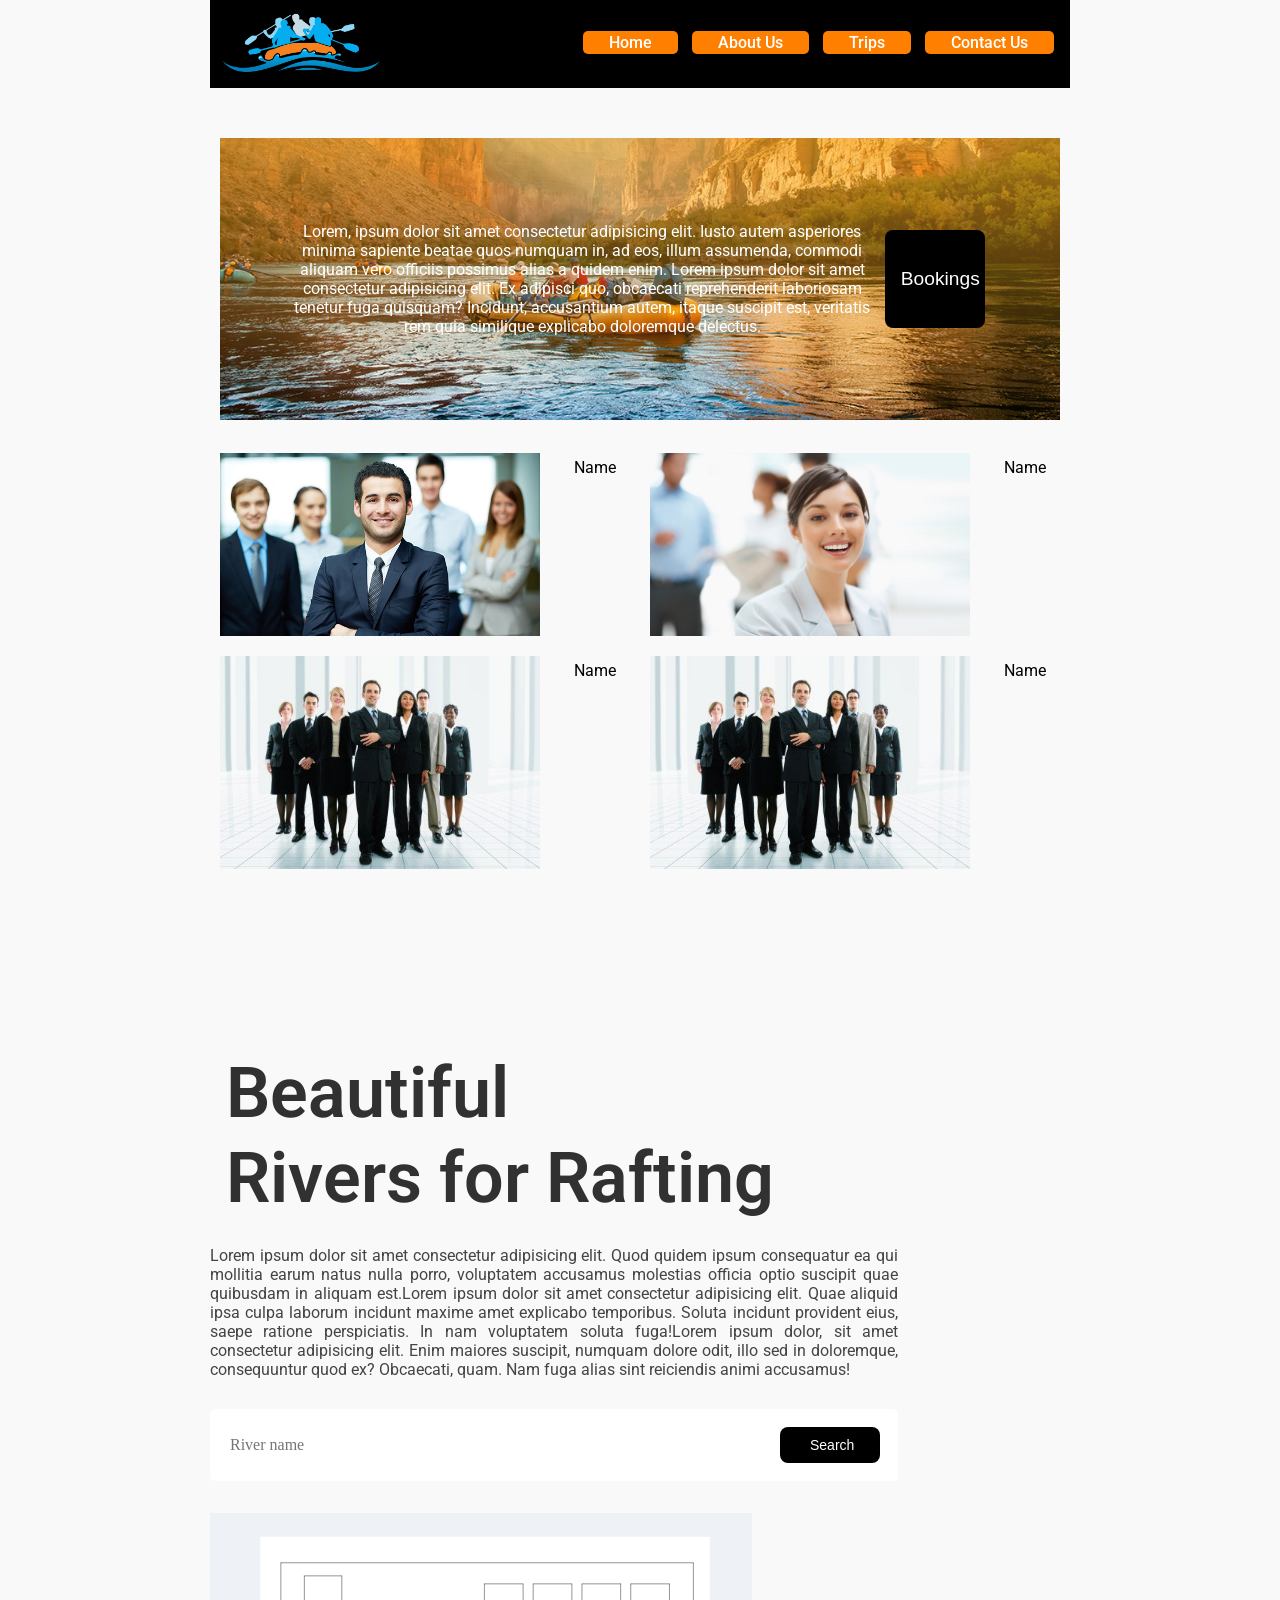
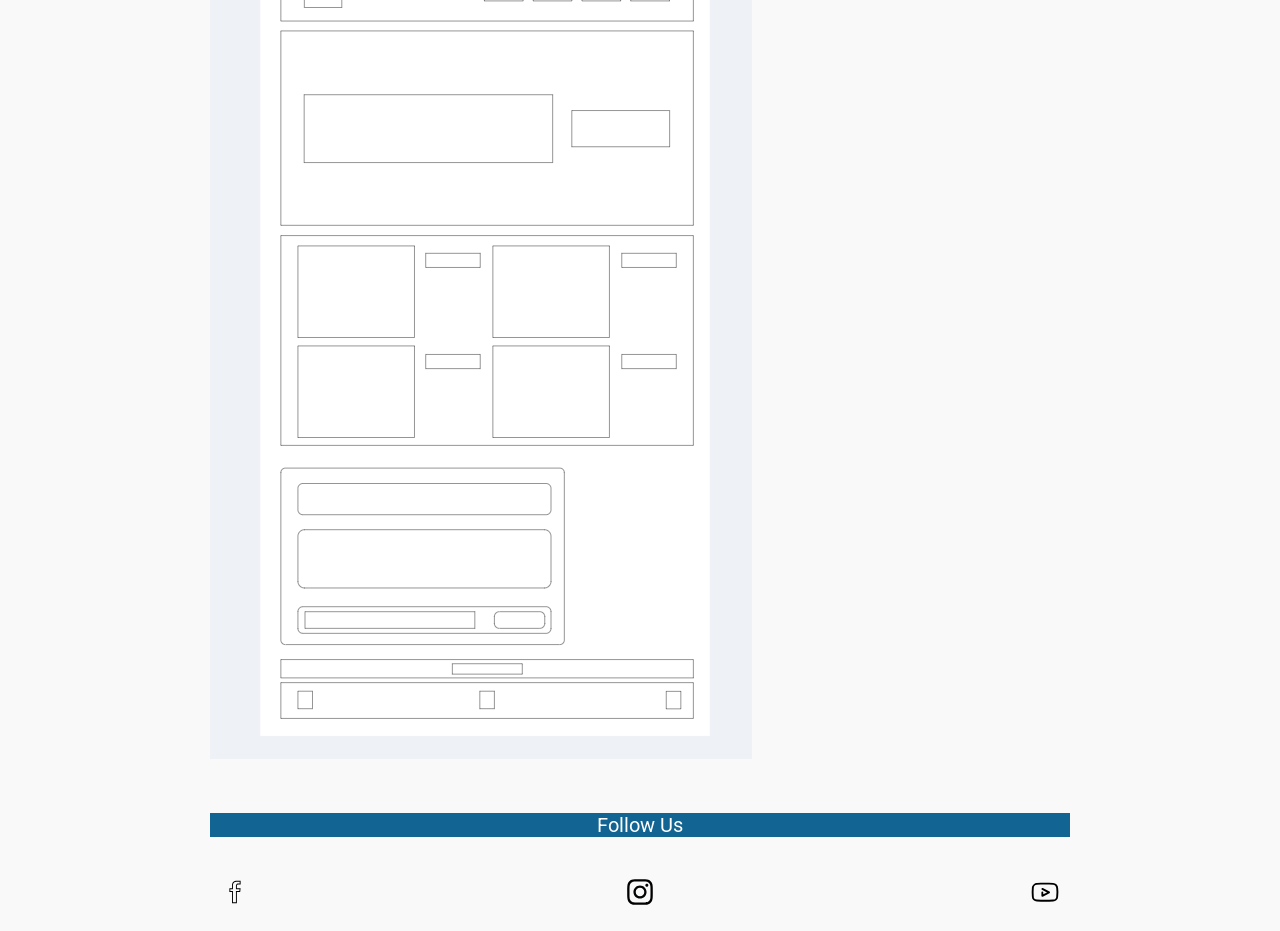
<file: trials/index.html>
<!DOCTYPE html>
<html lang="en">
<head>
    <meta charset="UTF-8">
    <meta name="viewport" content="width=device-width, initial-scale=1.0">
    <meta name="description" content="The adventures of river rafting ">
    <meta name="author" content="Isaac Omano Ninson">
    <title> Oman Rafting Services | Home </title>
    <link rel="stylesheet" href="styles/rafting.css">
</head>
<body>
    <header>
        <a href="contact.html" id="logo_link">
            <img src="images/Adventure-Rafting-Free-PNG-Image.png" alt="logo">  
        </a>
        <nav>
            
            <ul>
                <li><a href="index.html">Home</a></li>
                <li><a href="about.html">About Us</a></li>
                <li><a href="trips.html">Trips</a></li>
                <li><a href="contact.html">Contact Us</a></li>
        </ul>
        </nav>
    </header>

    <nav>
        <div class="container">
            <p>Lorem, ipsum dolor sit amet consectetur adipisicing elit. Iusto autem asperiores minima sapiente beatae quos numquam in, ad eos, illum assumenda, commodi aliquam vero officiis possimus alias a quidem enim. Lorem ipsum dolor sit amet consectetur adipisicing elit. Ex adipisci quo, obcaecati reprehenderit laboriosam tenetur fuga quisquam? Incidunt, accusantium autem, itaque suscipit est, veritatis rem quia similique explicabo doloremque delectus.</p>
            
            <button class="btn">Bookings</button>
        </div>
    </nav>
    <div class="galary">
        <img src="images/office-workers.jpg" alt="Workers">
        <div class="desc">Name</div>
        <img src="images/employee_2.jpg" alt="img2">
        <div class="desc">Name</div>
        <img src="images/professional-employees.jpg" alt="img3">
        <div class="desc">Name</div>
        <img src="images/professional-employees.jpg" alt="img4">
        <div class="desc">Name</div>
           
    </div>
    <div class="content">
        <h1>Beautiful <br> Rivers for Rafting</h1>
        <p>Lorem ipsum dolor sit amet consectetur adipisicing elit. Quod quidem ipsum consequatur ea qui mollitia earum natus nulla porro, voluptatem accusamus molestias officia optio suscipit quae quibusdam in aliquam est.Lorem ipsum dolor sit amet consectetur adipisicing elit. Quae aliquid ipsa culpa laborum incidunt maxime amet explicabo temporibus. Soluta incidunt provident eius, saepe ratione perspiciatis. In nam voluptatem soluta fuga!Lorem ipsum dolor, sit amet consectetur adipisicing elit. Enim maiores suscipit, numquam dolore odit, illo sed in doloremque, consequuntur quod ex? Obcaecati, quam. Nam fuga alias sint reiciendis animi accusamus!</p>
        
        <form>
            <input type="text" placeholder="River name">
            <button type="submit" class="btn">Search</button>
        </form>
    </div>

    <form action=""></form>
    
    <div class="wireframe">
        <img src="images/home_page.png" alt="home">
    </div>
    
    <footer>
        <p>Follow Us</p>
        
        <nav class="sociallinks">
            <a href="https://web.facebook.com"><img src="images/211901_facebook_social_icon.svg" alt="Facebook"></a>
            <a href="https://www.instagram.com"><img src="images/5335781_camera_instagram_social_media_instagram_logo_icon.svg" alt="Instagram"></a>
            <a href="https://youtube.com"><img src="images/5340279_play_video_youtube_youtuber_icon.svg" alt="Youtube"></a>
        </nav>
            
    </footer>
</body>
</html>
</file>
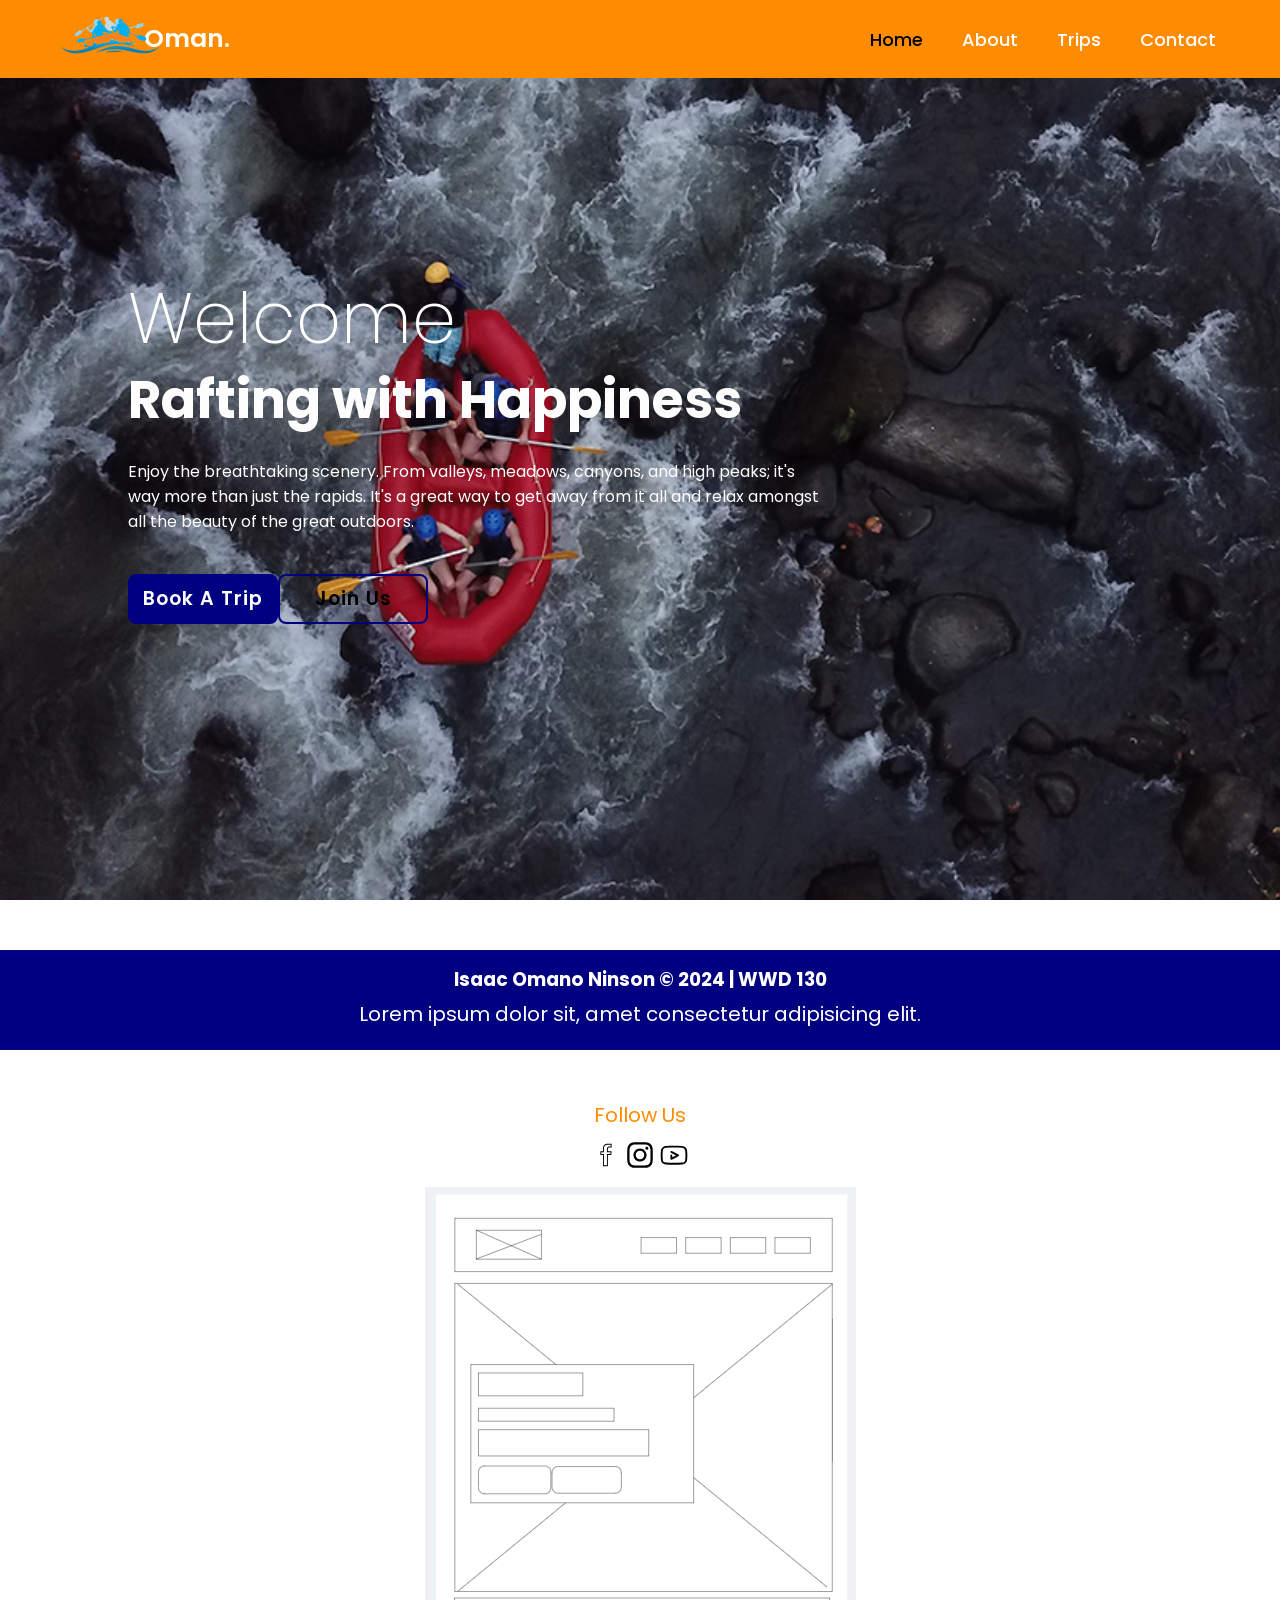
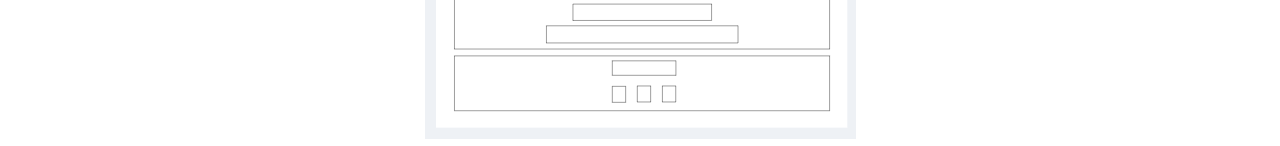
<file: wwr/index.html>
<!DOCTYPE html>
<html lang="en">
<head>
    <meta charset="UTF-8">
    <meta name="viewport" content="width=device-width, initial-scale=1.0">
    <meta name="description" content="Building home page for oman rafting.">
    <meta name="author" content="Isaac Omano Ninson">
    <title>Oman Rafting | Home Page</title>
    <link rel="stylesheet" href="styles/style.css">
</head>
<body>

    <header class="header">
        <a href="index.html" class="logo"><img src="images/Adventure-Rafting-Free-PNG-Image.png" alt="site_logo">Oman.</a>
            
        <nav class="navbar">
            <a href="index.html" class="active">Home</a>
            <a href="about.html">About</a>
            <a href="trips.html">Trips</a>
            <a href="contact.html">Contact</a>
        </nav>
    </header>

    <section class="home">
        
        <div class="home-content">
            <h1>Welcome</h1>
            <h3>Rafting with Happiness</h3>
            <p>Enjoy the breathtaking scenery. From valleys, meadows, canyons, and high peaks; it's way more than just the rapids. It's a great way to get away from it all and relax amongst all the beauty of the great outdoors.</p>
            
            <p style="background-image: url('images/background.jpg.jpg');"></p>
            
            <div class="btn-box">
                <a href="trips.html">Book A Trip</a>
                <a href="contact.html">Join Us</a>
            </div>
        </div>



    </section>



    <footer class="info">
            <h3>Isaac Omano Ninson &copy; 2024 | WWD 130</h3>
            <p>Lorem ipsum dolor sit, amet consectetur adipisicing elit.</p>
    </footer>
    <footer>
        <p>Follow Us</p>
        
        <nav class="sociallinks">
            <a href="https://web.facebook.com"><img src="images/211901_facebook_social_icon.svg" alt="Facebook"></a>
            <a href="https://www.instagram.com"><img src="images/5335781_camera_instagram_social_media_instagram_logo_icon.svg" alt="Instagram"></a>
            <a href="https://youtube.com"><img src="images/5340279_play_video_youtube_youtuber_icon.svg" alt="Youtube"></a>
        </nav>


        <div class="outline">
            <img src="images/Home_page_wireframe.png" alt="page_outline">
        </div>
            
    </footer>
    
</body>
</html>
</file>
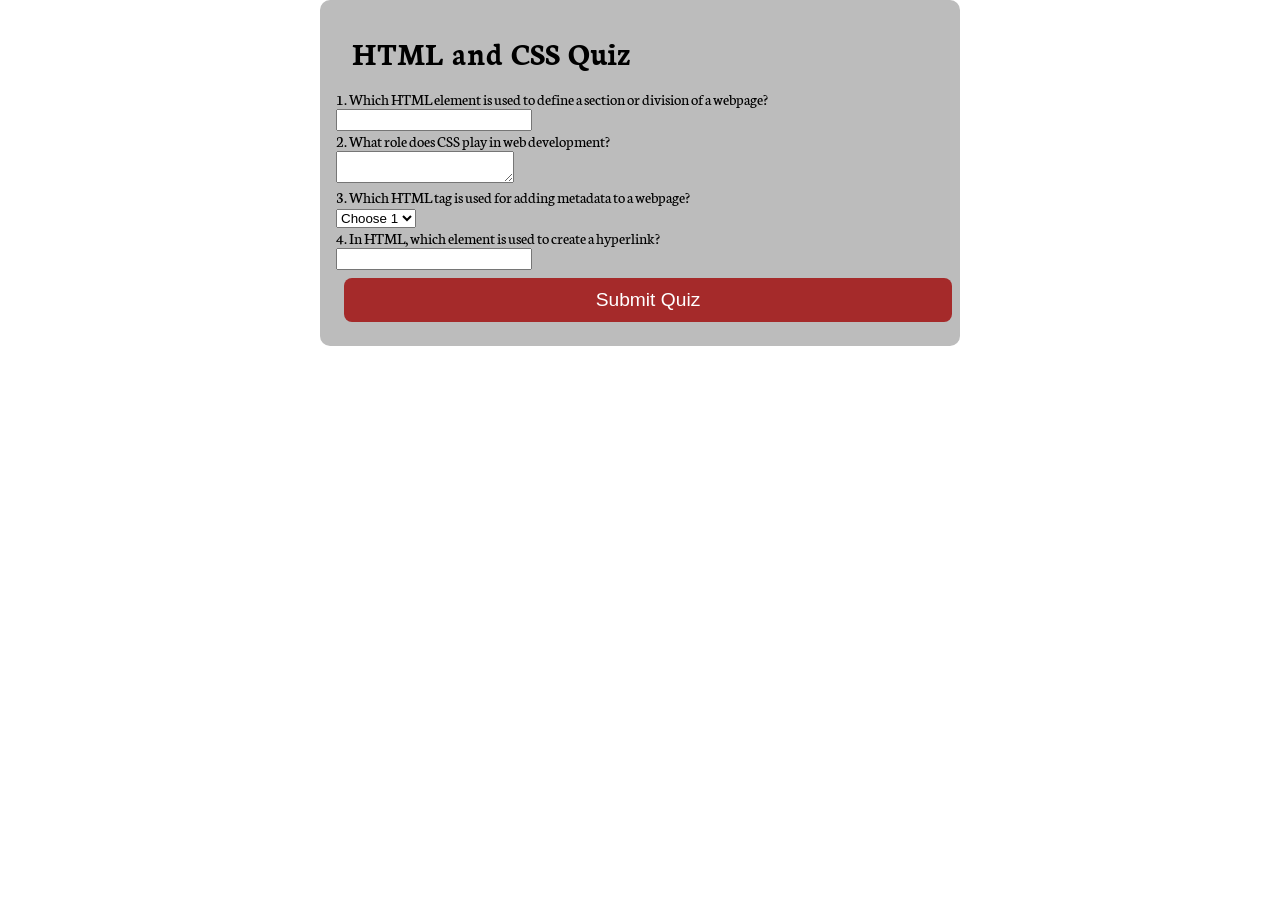
<file: quiz.html>
<!DOCTYPE html>
<html lang="en">
<head>
    <meta charset="UTF-8">
    <meta name="viewport" content="width=device-width, initial-scale=1.0">
    <title>HTML and CSS Quiz</title>
    <meta name="description" content="Quiz form">
    <meta name="author" content="Isaac Omano Ninson">
    <link rel="stylesheet" href="styles/quiz.css">
</head>
<body>
    <form action="quiz.html">
        <h1>HTML and CSS Quiz</h1>
        <!-- Question 1 -->
        <p>1. Which HTML element is used to define a section or division of a webpage?</p>
        <label>
            <input type="text" name="q1" id="q1">
               
        </label>
        
        <!-- Add more questions here -->

        <!-- Question 2 -->
        <p>2. What role does CSS play in web development?</p>
        <label>
            <textarea name="q2" id="q2"></textarea>
        </label>

        <!-- Add more questions here -->

        <!-- Question 3 -->
        <p>3. Which HTML tag is used for adding metadata to a webpage?</p>
        <label>
            <select name="q3" id="q3">
                <option value="" >Choose 1</option>
                <option value="" >Choose 2</option>
                <option value="" >Choose 3</option>
            </select>
            
        </label>
        <!-- Add more questions here -->

        <!-- Question 4 -->
        <p>4. In HTML, which element is used to create a hyperlink?</p>
        <label>
            <input type="number" name="q4" id="q4">
        </label>

        <button>Submit Quiz</button>
    </form>
</body>
</html>
</file>
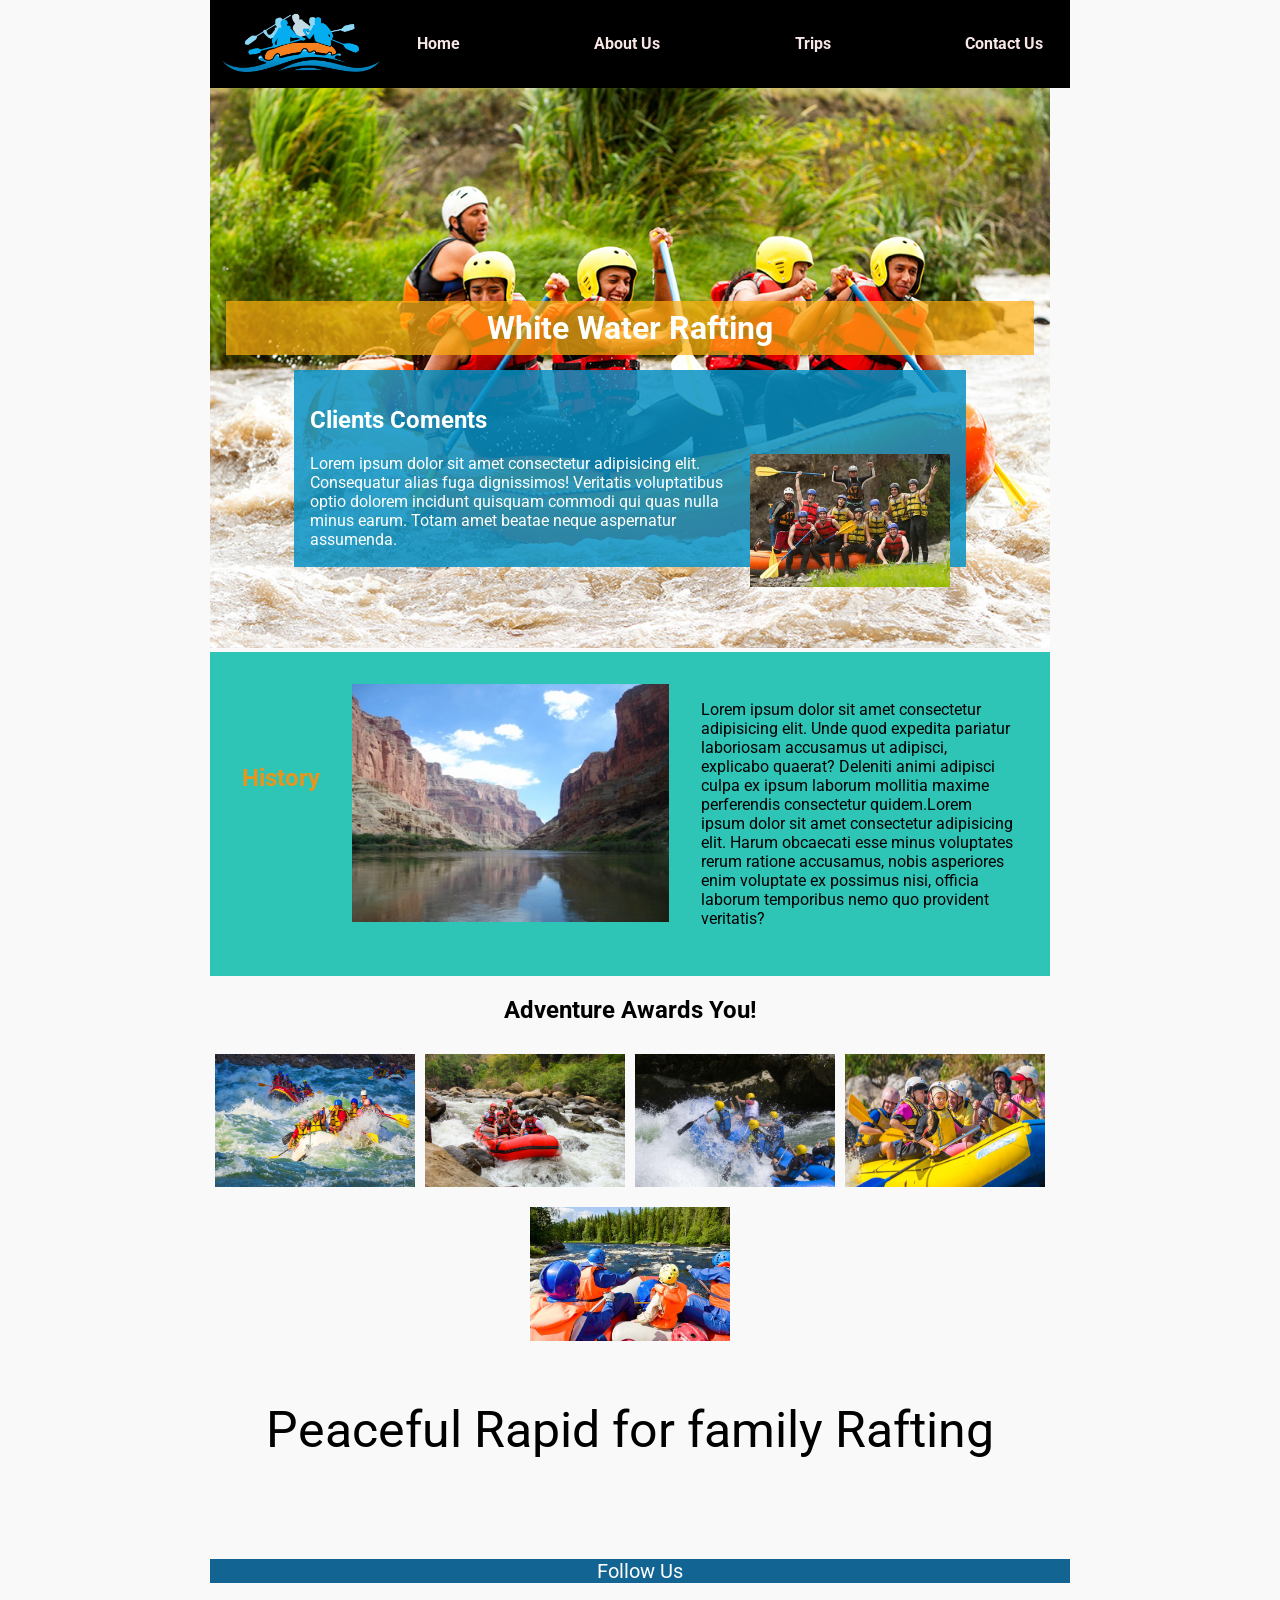
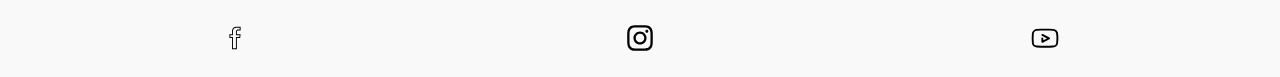
<file: trials/about.html>
<!DOCTYPE html>
<html lang="en">
<head>
    <meta charset="UTF-8">
    <meta name="viewport" content="width=device-width, initial-scale=1.0">
    <meta name="description" content="Creating a complete rafting website, which include all the adventures in rafting">
    <meta name="author" content="Isaac Omano Ninson">
    <title> Oman Rafting company, About Us</title>
    <link rel="stylesheet" href="styles/rafting.css">
</head>
<body>
    <header>
        <a href="contact.html" id="logo_link">
            <img src="images/Adventure-Rafting-Free-PNG-Image.png"  alt="logo">
        </a>
        <nav>
            <a href="index.html">Home</a>
            <a href="about.html">About Us</a>
            <a href="trips.html">Trips</a>
            <a href="contact.html">Contact Us</a>
        </nav>
    </header>

    <main>
        <div class="hero">
            <img src="images/rafting5_1024.jpg" alt="Rafting">
                <h1>White Water Rafting</h1>
            <article>
                <h2>Clients Coments</h2>
                <img src="images/rafting59_600.jpg" alt="Happy clients">
                <p>Lorem ipsum dolor sit amet consectetur adipisicing elit. Consequatur alias fuga dignissimos! Veritatis voluptatibus optio dolorem incidunt quisquam commodi qui quas nulla minus earum. Totam amet beatae neque aspernatur assumenda.</p>
            </article>
        </div>
        
        <section>
            <div class="history">
            <h2>History</h2>
            <img src="images/river-narrow.jpg" alt="river narrow">
            <p>Lorem ipsum dolor sit amet consectetur adipisicing elit. Unde quod expedita pariatur laboriosam accusamus ut adipisci, explicabo quaerat? Deleniti animi adipisci culpa ex ipsum laborum mollitia maxime perferendis consectetur quidem.Lorem ipsum dolor sit amet consectetur adipisicing elit. Harum obcaecati esse minus voluptates rerum ratione accusamus, nobis asperiores enim voluptate ex possimus nisi, officia laborum temporibus nemo quo provident veritatis?</p>
            </div>
        </section>

        <section>
            <div class="grid">
                <h2>Adventure Awards You!</h2>

                <figure class="galary2">
                    <img src="images/rafting12_1024.jpg" alt="Boise River">
                
                    <img src="images/rafting36_1024.jpg" alt="Colorado River">
                       
               
                    <img src="images/rafting64_600.jpg" alt="Bear River">
                        
                
                    <img src="images/rafting7_600.jpg" alt="Smokey River">
                       
                    <img src="images/rafting52_600.jpg" alt="Peaceful Rapids">
                        <p class="one">Peaceful Rapid for family Rafting</p>
                </figure>
                
            </div>

        </section>
    </main>
    <footer>
        <p>Follow Us</p>
        
        <nav class="sociallinks">
            <a href="https://web.facebook.com"><img src="images/211901_facebook_social_icon.svg" alt="Facebook"></a>
            <a href="https://www.instagram.com"><img src="images/5335781_camera_instagram_social_media_instagram_logo_icon.svg" alt="Instagram"></a>
            <a href="https://youtube.com"><img src="images/5340279_play_video_youtube_youtuber_icon.svg" alt="Youtube"></a>
        </nav>
    </footer>
</body>
</html>
</file>
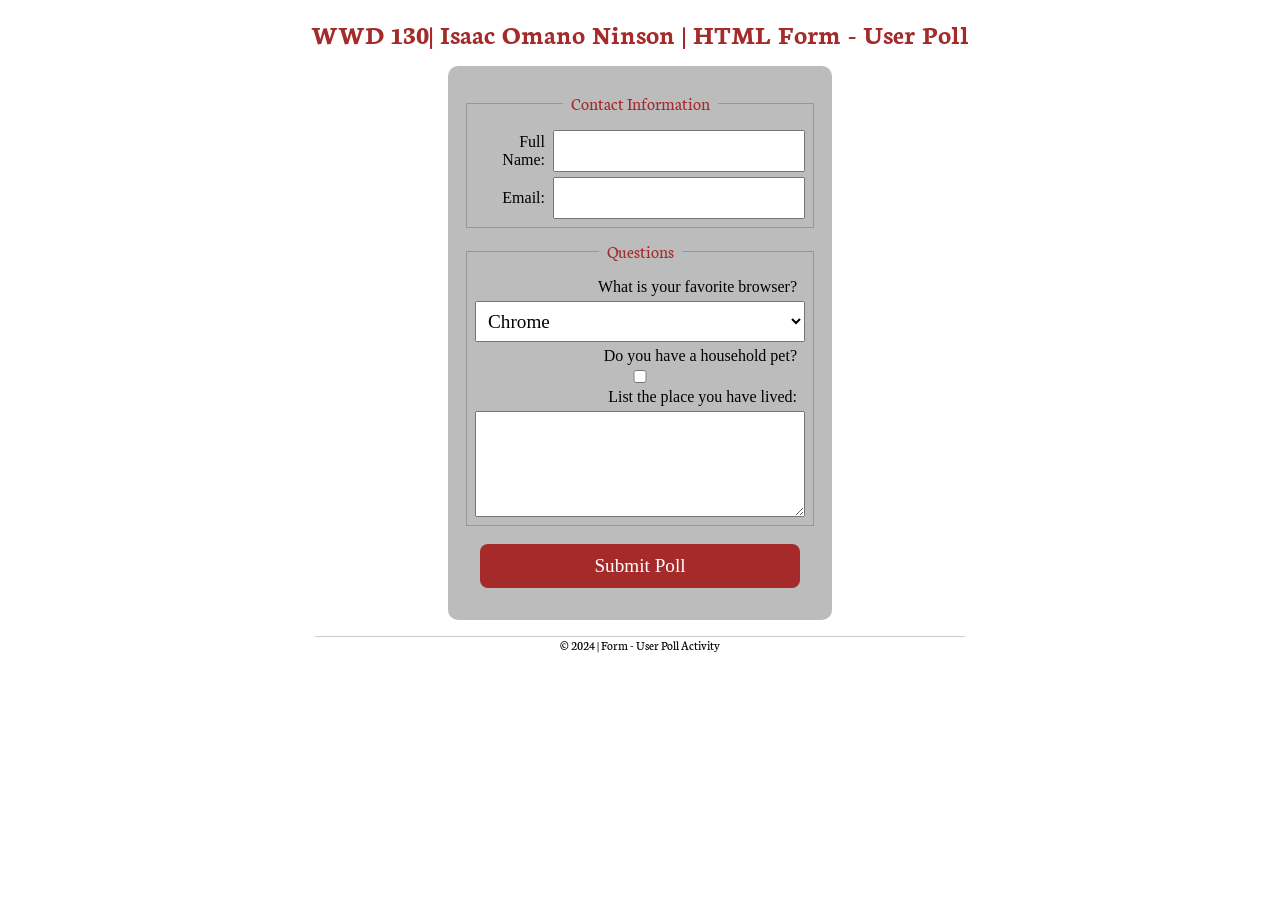
<file: week05/poll-form.html>
<!DOCTYPE html>
<html lang="en">
<head>
    <meta charset="UTF-8">
    <meta name="viewport" content="width=device-width, initial-scale=1.0">
    <title>WDD 130 | HTML Form - User Poll</title>
    <link rel="stylesheet" href="styles/poll-form.css">
</head>
<body>
    <Header>
        <h1>WWD 130| Isaac Omano Ninson | HTML Form - User Poll</h1>
    </Header>

    <Main>
        <form>
            <fieldset>
                <legend>Contact Information</legend>
                <div class="form-item">
                    <div class="form-item column2">
                        <label for="fullname">Full Name:</label>
                        <input type="text" id="fullname" name="fullname">
                    </div>
                </div>
                <div class="form-item column2">
                    <label for="useremail">Email:</label>
                    <input type="email" id="useremail" name="useremail">
                </div>
            </fieldset>

            <fieldset>
                <legend>Questions</legend>
                <!--form element will go here-->
                <label for="browser">What is your favorite browser?</label>
                <select id="browser" name="browser">
                    <option value="chrome">Chrome</option>
                    <option value="Firefox">Firefox</option>
                    <option value="Edge">Edge</option>
                </select>

                <label for="pet">Do you have a household pet?</label>
                <input type="checkbox" id="pet" name="pet">
                <label for="feedback">List the place you have lived:</label>
                <textarea id="feedback" name="feedback" rows="4" ></textarea>
            </fieldset>

            <button type="submit">Submit Poll</button>
        </form>
       

    </Main>

    <footer>
        <p>&copy; 2024 | Form - User Poll Activity</p>
    </footer>
</body>
</html>
</file>
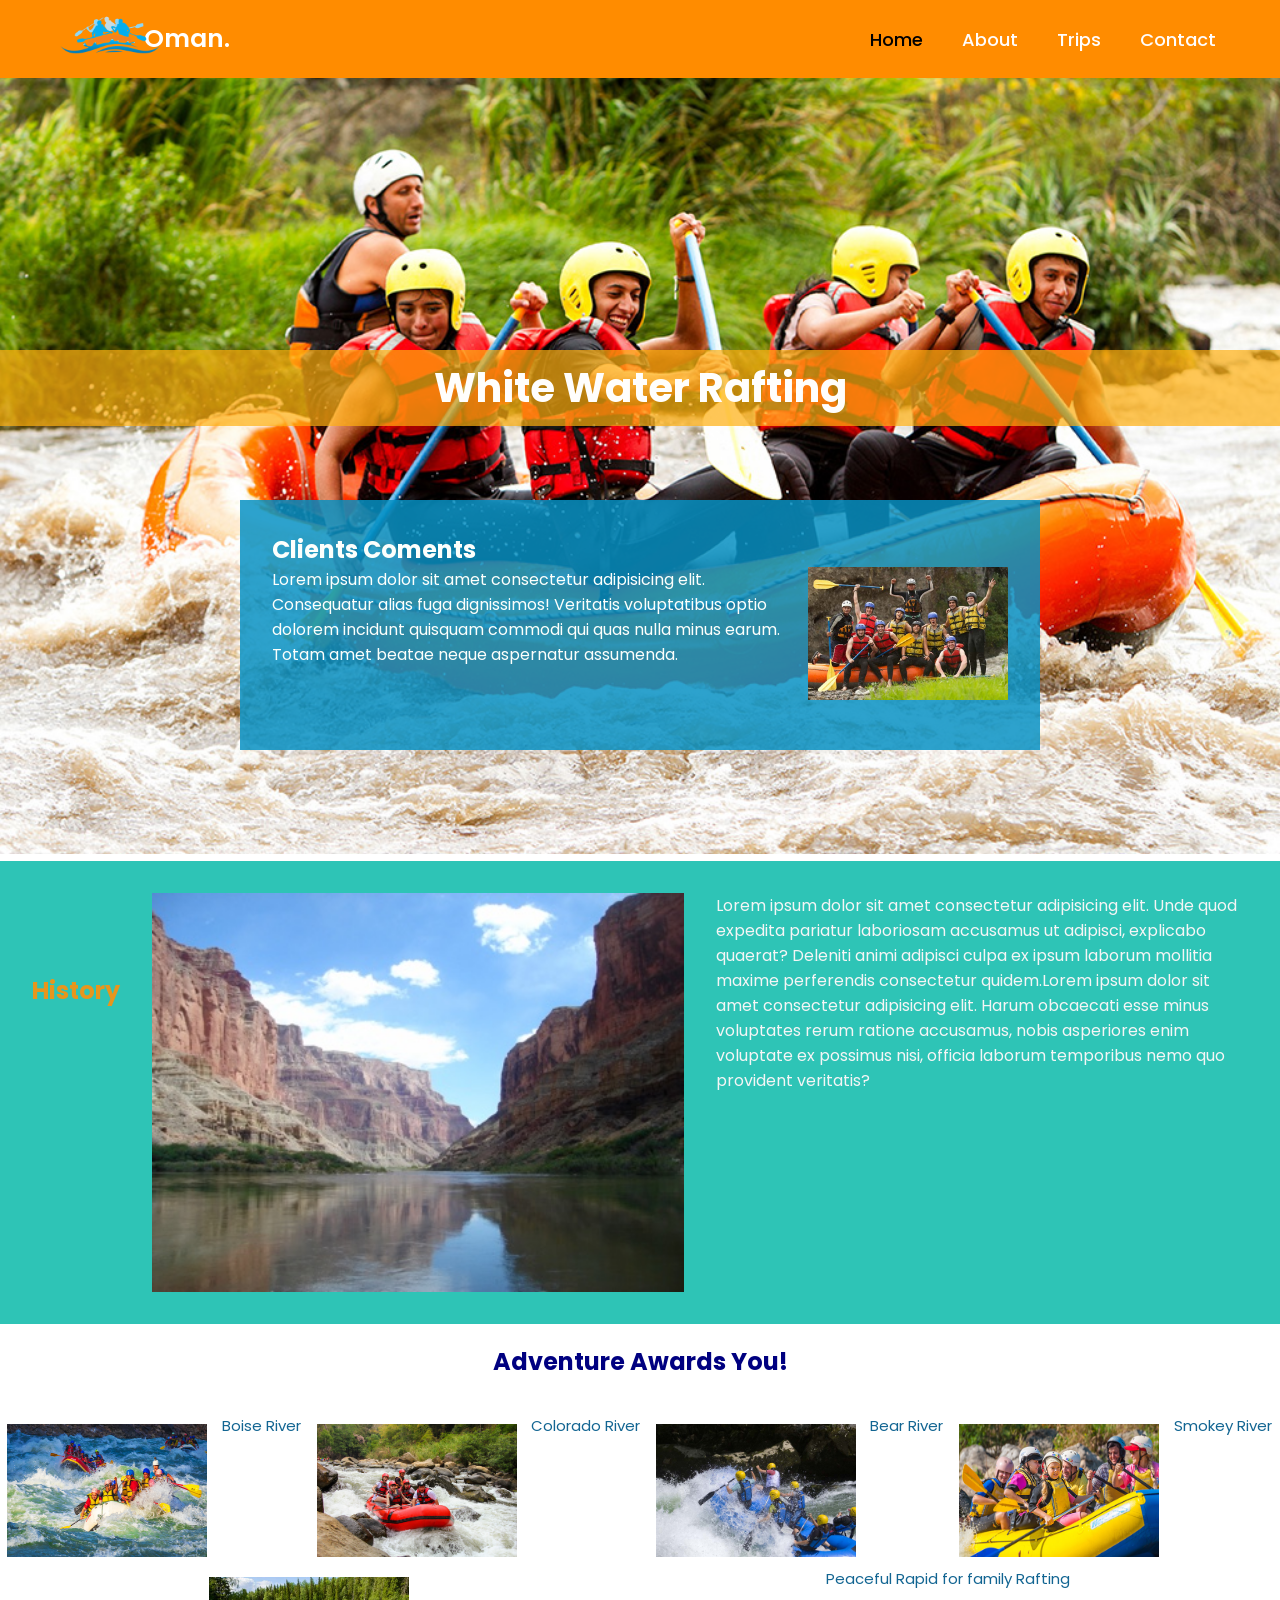
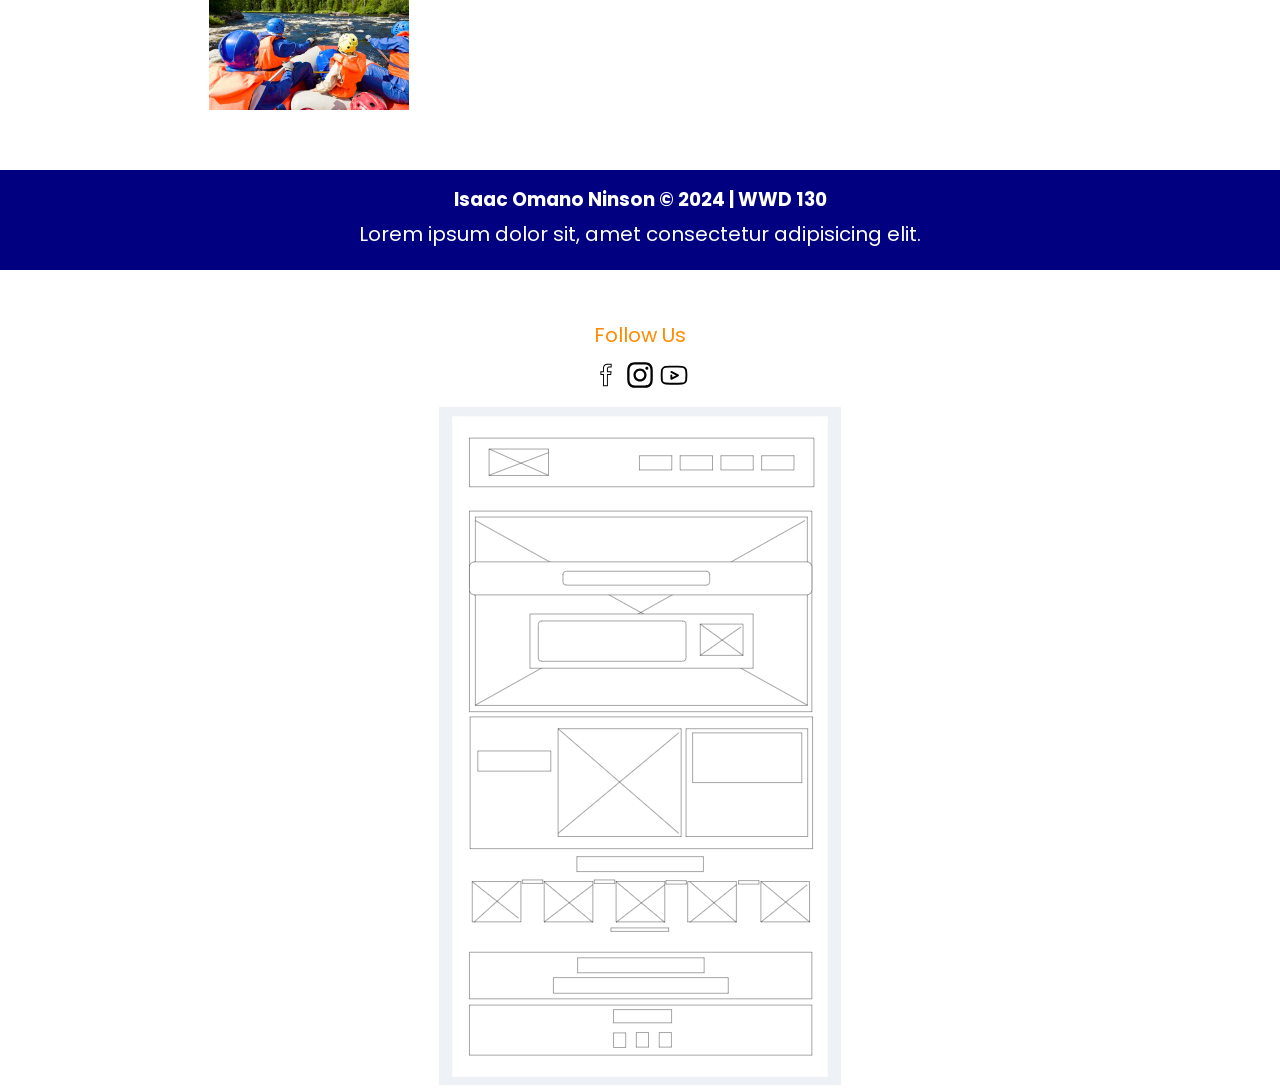
<file: wwr/about.html>
<!DOCTYPE html>
<html lang="en">
<head>
    <meta charset="UTF-8">
    <meta name="viewport" content="width=device-width, initial-scale=1.0">
    <meta name="description" content="Creating a complete rafting website, which include all the adventures in rafting">
    <meta name="author" content="Isaac Omano Ninson">
    <title> Oman Rafting company | About Us</title>
    <link rel="stylesheet" href="styles/style.css">
</head>
<body>
    <header class="header">
        <a href="index.html" class="logo"><img src="images/Adventure-Rafting-Free-PNG-Image.png" alt="site_logo">Oman.</a>
            
        <nav class="navbar">
            <a href="index.html" class="active">Home</a>
            <a href="about.html">About</a>
            <a href="trips.html">Trips</a>
            <a href="contact.html">Contact</a>
        </nav>
    </header>

    <main>
        <div class="hero">
            <img src="images/rafting5_1024.jpg" alt="Rafting">
                <h1>White Water Rafting</h1>
            <article>
                <h2>Clients Coments</h2>
                <img src="images/rafting59_600.jpg" alt="Happy clients">
                <p>Lorem ipsum dolor sit amet consectetur adipisicing elit. Consequatur alias fuga dignissimos! Veritatis voluptatibus optio dolorem incidunt quisquam commodi qui quas nulla minus earum. Totam amet beatae neque aspernatur assumenda.</p>
            </article>
        </div>
        
        <section>
            <div class="history">
            <h2>History</h2>
            <img src="images/river-narrow.jpg" alt="river narrow">
            <p>Lorem ipsum dolor sit amet consectetur adipisicing elit. Unde quod expedita pariatur laboriosam accusamus ut adipisci, explicabo quaerat? Deleniti animi adipisci culpa ex ipsum laborum mollitia maxime perferendis consectetur quidem.Lorem ipsum dolor sit amet consectetur adipisicing elit. Harum obcaecati esse minus voluptates rerum ratione accusamus, nobis asperiores enim voluptate ex possimus nisi, officia laborum temporibus nemo quo provident veritatis?</p>
            </div>
        </section>

        <section>
            <div class="grid">
                <h2>Adventure Awards You!</h2>

                <figure class="galary2">
                    <img src="images/rafting12_1024.jpg" alt="Boise River">
                        <p>Boise River</p>
                
                    <img src="images/rafting36_1024.jpg" alt="Colorado River">
                        <p>Colorado River</p>
                       
               
                    <img src="images/rafting64_600.jpg" alt="Bear River">
                        <p>Bear River</p>
                        
                
                    <img src="images/rafting7_600.jpg" alt="Smokey River">
                        <p>Smokey River</p>
                       
                    <img src="images/rafting52_600.jpg" alt="Peaceful Rapids">
                        <p class="one">Peaceful Rapid for family Rafting</p>
                </figure>
                
            </div>

        </section>
    </main>
    <footer class="info">
        <h3>Isaac Omano Ninson &copy; 2024 | WWD 130</h3>
        <p>Lorem ipsum dolor sit, amet consectetur adipisicing elit.</p>
</footer>
    <footer>
        <p>Follow Us</p>
        
        <nav class="sociallinks">
            <a href="https://web.facebook.com"><img src="images/211901_facebook_social_icon.svg" alt="Facebook"></a>
            <a href="https://www.instagram.com"><img src="images/5335781_camera_instagram_social_media_instagram_logo_icon.svg" alt="Instagram"></a>
            <a href="https://youtube.com"><img src="images/5340279_play_video_youtube_youtuber_icon.svg" alt="Youtube"></a>
        </nav>

        <div class="outline">
            <img src="images/about_page_wireframe.png" alt="page_outline">
        </div>
    </footer>
</body>
</html>
</file>
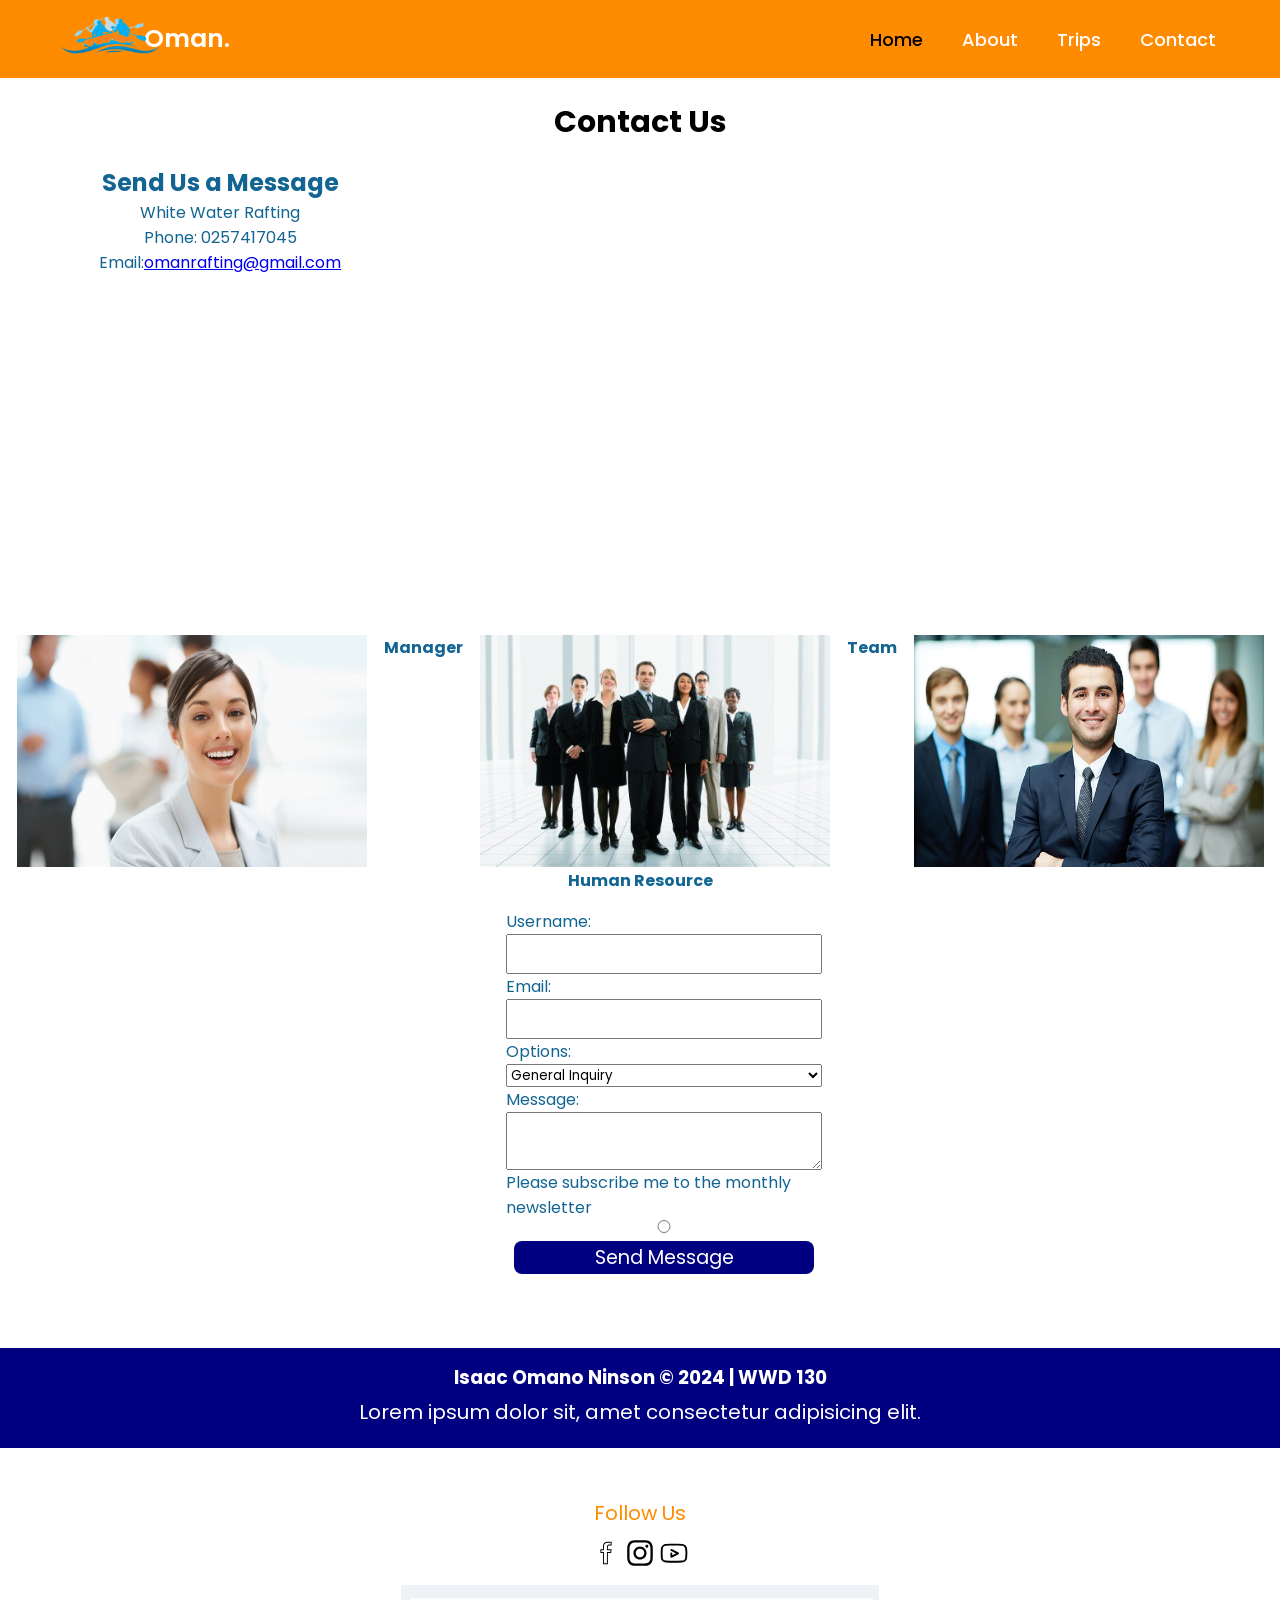
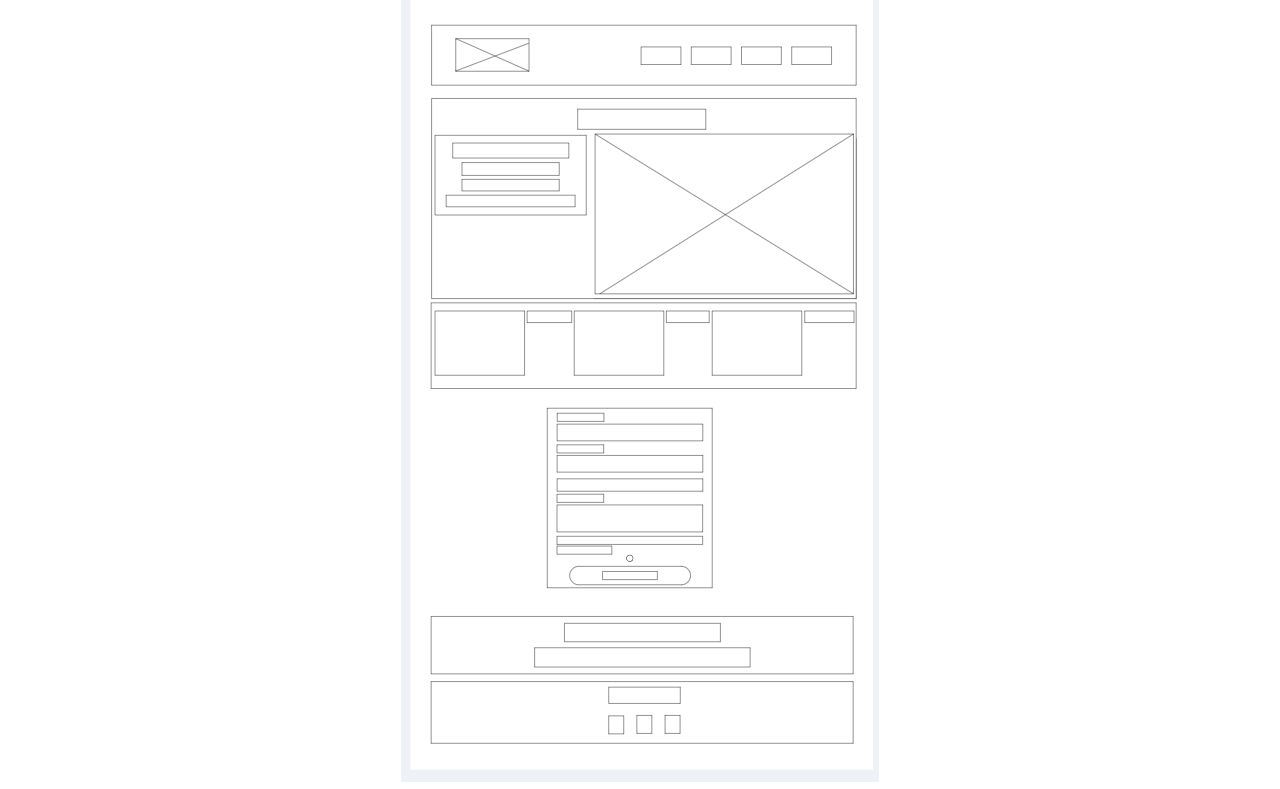
<file: wwr/contact.html>
<!DOCTYPE html>
<html lang="en">
<head>
    <meta charset="UTF-8">
    <meta name="viewport" content="width=device-width, initial-scale=1.0">
    <meta name="description" content="The adventures of river rafting ">
    <meta name="author" content="Isaac Omano Ninson">
    <title> Oman Rafting Services|Contact Us </title>
    <link rel="stylesheet" href="styles/style.css">
</head>
<body>
    <header class="header">
        <a href="index.html" class="logo"><img src="images/Adventure-Rafting-Free-PNG-Image.png" alt="site_logo">Oman.</a>
            
        <nav class="navbar">
            <a href="index.html" class="active">Home</a>
            <a href="about.html">About</a>
            <a href="trips.html">Trips</a>
            <a href="contact.html">Contact</a>
        </nav>
    </header>

    <main>
        
        <h1 class="a">Contact Us</h1>
        
        
        <div class="map">
            <div class="contact">
                <h2>Send Us a Message</h2>

            <p>White Water Rafting</p>
            <p>Phone: 0257417045</p>
            <p>Email:<a href="gmail">omanrafting@gmail.com</a></p>

            </div>
            <iframe src="https://www.google.com/maps/embed?pb=!1m14!1m12!1m3!1d127056.97423159608!2d-0.19660799999999998!3d5.636095999999999!2m3!1f0!2f0!3f0!3m2!1i1024!2i768!4f13.1!5e0!3m2!1sen!2sgh!4v1712004258097!5m2!1sen!2sgh" width="600" height="450" style="border:0;" allowfullscreen="" loading="lazy" referrerpolicy="no-referrer-when-downgrade"></iframe>

        </div>

    <div class="employ">
        <img src="images/employee_2.jpg" alt="Manager">
            <p>Manager</p>
        <img src="images/professional-employees.jpg" alt="team">
        <p>Team</p>
        <img src="images/office-workers.jpg" alt="Human_Resource">
            <p>Human Resource</p>
    </div>
        


        <form action="/my-handling-form-page" method="post">
        <label for="username"> Username: </label>
        <input type="text" name="username" id="username">
        <label for="email"> Email: </label>
        <input type="email" name="email" id="email">

        <label for="choose"> Options: <br></label>
        <select id="choose" name="choose">
            <option value="General Inquiry">General Inquiry</option>
            <option value="Reservation Question">Reservation Question</option>
            <option value="Website Suggestion">Website Suggestion</option>
        </select>

        <label for="msg">Message:</label>
        <textarea name="user_message" id="msg"></textarea>
        
        <label for="news">Please subscribe me to the monthly newsletter</label>
        <input type="radio" id="news" name="news">
        <button type="submit">Send Message</button>
        </form>

       
    </main>
    <footer class="info">
        <h3>Isaac Omano Ninson &copy; 2024 | WWD 130</h3>
        <p>Lorem ipsum dolor sit, amet consectetur adipisicing elit.</p>
</footer>
    <footer>
        <p>Follow Us</p>
        
        <nav class="sociallinks">
            <a href="https://web.facebook.com"><img src="images/211901_facebook_social_icon.svg" alt="Facebook"></a>
            <a href="https://www.instagram.com"><img src="images/5335781_camera_instagram_social_media_instagram_logo_icon.svg" alt="Instagram"></a>
            <a href="https://youtube.com"><img src="images/5340279_play_video_youtube_youtuber_icon.svg" alt="Youtube"></a>
        </nav>
        <div class="outline">
            <img src="images/contact_page_wireframe.png" alt="page_outline">
        </div>
    </footer>
</body>
</html>
</file>
<file: trials/styles/rafting.css>
@import url('https://fonts.googleapis.com/css2?family=Montserrat+Subrayada:wght@400;700&family=Roboto:ital,wght@0,100;0,300;0,400;0,500;0,700;0,900;1,100;1,300;1,400;1,500;1,700;1,900&display=swap');

:root {
    --primary-color: #011627;
    --secondary-color: #ff9f1c;
    --accent1-color: #fdfffc;
    --accent2-color: #2ec4b6;
  
    --heading-font: 'Montserrat Subrayada', serif;
    --paragraph-font: 'Roboto', serif;
  
    --nav-background-color: #fdfffc;
    --nav-link-color: #011627;
    --nav-hover-link-color: #fdfffc;
    --nav-hover-background-color: #e71d36;
}
*{
    box-sizing: border-box;
}
a {
    text-decoration: none;
}
nav {
    width: 100%;
    display: flex;
    align-items: center;
    justify-content: space-between;
    padding: 10px;
    border-radius: 5px;
    

}
img{
    margin: 0;
   
}
header nav a{
    font-weight: bolder;
    color: rgb(249, 231, 231);
    padding: 1rem;
    
}
header {
    padding: 1px;
    color: white;
    display: flex;
    grid-template-columns: 1fr 1fr 4fr;
    background-color: black;
}

#logo_link img{
    width: 180px;
    cursor:pointer;
    border-radius: 10px;
    padding: 10px;

}
nav ul{
    list-style: none;
    width: 100%;
    text-align: right;

}
nav ul li{
    display: inline-block;
    margin: 5px 5px;
    background: #ff8000;
    border-radius: 5px;
    padding: 2px 10px;
    margin-top: 3px;
}
nav ul li a {
    color: rgb(255, 255, 255);
    text-decoration: none;
    font-weight: 500;
}
.btn{
    cursor: pointer;
background-color: black;

}
.content{
    margin-top: 20%;
    color: black;
    max-width: 80%;
}

.content h1{
    font-size: 70px;
    font-weight: 600;
    line-height: 85px;
    margin-bottom: 25px;
    color: #323131;
}
.content p{
    text-align: justify;
    color: rgb(68, 68, 68);
}
.content form{
    display: flex;
    align-items: center;
    background: #ffffff;
    border-radius: 5px;
    padding: 10px;
    margin-top: 30px;
}

.content form input{
    border: 0;
    outline: 0;
    width: 100%;
    font-size: 16px;
    padding-left: 10px;
    align-content: center;
}

.content form .btn{
    font-size: 14px;
    padding: 10px 30px;
    align-items: center;
}

.galary{
    display: flex;
    justify-content: space-around;
    flex-wrap: wrap;
    margin: 13px 0;
    
}
.galary img{
    flex-wrap: wrap;
    width: 320px;
    height: auto;
    margin: 10px 0;
}
.desc{
    padding: 15px;
    text-align: center;
}    

.hero{
    width: 100%;
    position: relative;

}
.hero img {
    width: 100%;
    height: auto;
}

.hero h1  {
    position:absolute;
    color: #fdfffc;
    text-align: center;
    background-color:rgba(255, 176, 17, 0.7);
    top: 35%;
    left: 0;
    right: 0;
    padding: 0.5rem;    
}
.a {
    text-align: center;
    color:#e71d36;
  
}
.map iframe {
    width: 100%;
}
article{
    background-color:rgba(6, 145, 196, 0.842);
    position: absolute;
    top: 50%;
    width: 80%;
    height: 35%;
    left: 0;
    right: 0;
    margin: 0 auto;
    padding: 1rem;
    color: #fdfffc;

}
.hero article img {
    width: 200px;
    float: right;
}

section img{
}
.galary2 {
    display: flex;
    justify-content: space-around;
    flex-wrap: wrap;
    margin: 15px 0;
}
.galary2 img {
    flex-wrap: wrap;
    width: 200px;
    height: auto;
    margin: 10px 0;
   
    
}
.galary2 p{
    font-size: 50px;
    flex-wrap: wrap;
}
.grid figure img{
    max-width: 100%;
}
/*.grid section img{
    width: 200px;
}*/
footer{
    margin-top: 50px;
    text-align: center;
    color: #ffffff;

}
footer p{
    font-size: 20px;background: #126592;
}
.sociallinks a img {
    width: 30px;
    height: 50px;
    margin: 0 auto;
    
}



main{
    width: 840px;
    margin: 0;
}



/*{
    margin: 0;
    padding: 0;
    box-sizing: border-box;
}*/

body {
    width: 860px;
    margin: 0 auto;
    font-family: Neuton, Roboto;
    font-size: 1em;
    color: black;
    background: rgba(240, 240, 240, 0.342);
}
.history {
    display: grid;
    grid-template-columns: 0.5fr 5fr 5fr;
    background-color: #2ec4b6;
    margin: 0 auto;
    padding: 1rem;
}
.history img{
    width: 100%;
    padding: 1rem;
   
}
.history h2 {
    
    margin-top: 5rem;
    padding: 1rem;
    border: 2rem;
    color: #e7961d;
}
.history p {
    text-align: left;
    padding: 1rem;


}

.grid h2{
    text-align: center;
}
.grid img {
    display: grid;
    grid-template-columns: 3fr 3fr 3fr;
}

.employ {
grid-gap: 1rem;
display: flex;
max-width: 100%;
}
.employ img {
    width: 30%;
}
.employ p{
    color: #126592;
    font-weight: bold;
}
h1 {
    margin: 1rem;
    font-size: 2rem;
    color: rgb(0, 0, 0);
    text-align: left;
}

/*form {
    width: 50%;
    margin: 0 auto;
    padding: 1rem;
    border: 1px;
    border-radius: 10px;
    background-color: rgb(188, 188, 188);
}*/

fieldset {
    display: grid;
    grid-gap: 5px;
    margin: 2px;
    border: 1px solid rgba(0, 0, 0, 0.20);
    padding: 0.5rem;
}

legend {
    padding: 0.5rem;
    font-size: 1.1em;
    color: brown;
    
}
input {
    font-family: Nueton;
    font-size: 1rem;
}
.outline {
    align-items: center;
}
form {
    width: 100%;
    padding: 1rem;
    margin: 0 auto;
    display: grid;
   
} 
.map {
    margin: 20px;
    display: grid;
    grid-template-columns: 1fr 2fr;
}
form input, textarea {
    padding: 0.5rem;
}
button {
    margin: 0.5rem;
    font-size: 1.2rem;
    color: rgb(255, 255, 255);
    background-color: brown;
    border-radius: 0.5rem;
    padding: 1rem;
    border: none;
    display: block;
    width: 100px;
}

/*Home page content*/
.container{
    width: 100%;
    display: flex;
    min-height: 20vh;
    background-image: linear-gradient(rgba(255, 173, 32, 0.65), rgba(8, 122, 197, 0)),url(/images/rafting11_1024.jpg);
    background-size: cover;
    background-position: bottom; 
    padding: 10% 8%;
    margin-top: 40px;
}
.container p{
    display: flex;
    justify-content:space-between;
    color: #ffffff;
    margin: 0;
    text-align: center;


}
</file>
<file: wwr/styles/style.css>
@import url('https://fonts.googleapis.com/css2?family=Lato:ital,wght@0,100;0,300;0,400;0,700;0,900;1,100;1,300;1,400;1,700;1,900&family=Montserrat:ital,wght@0,100..900;1,100..900&family=Neuton:ital,wght@0,200;0,300;0,400;0,700;0,800;1,400&family=Open+Sans:ital,wght@0,300..800;1,300..800&family=Poppins:ital,wght@0,100;0,200;0,300;0,400;0,500;0,600;0,700;0,800;0,900;1,100;1,200;1,300;1,400;1,500;1,600;1,700;1,800;1,900&family=Raleway:ital,wght@0,100..900;1,100..900&family=Roboto:ital,wght@0,100;0,300;0,400;0,500;0,700;0,900;1,100;1,300;1,400;1,500;1,700;1,900&display=swap');


*{
    margin: 0;
    padding: 0;
    box-sizing: border-box;
    font-family: 'Poppins', sans-serif;
}

body{
    
    color: whitesmoke;
}

.header {
    position: fixed;
    top: 0;
    left: 0;
    width: 100%;
    padding: 20px 5%;
    background: darkorange; 
    display: flex;
    justify-content: space-between;
    align-items: center;
    z-index: 100;
}
.logo {
    font-size: 25px;
    color:rgb(255, 255, 255);
    padding-left: 60px;
    margin-left: 20px;
    text-decoration: none;
    font-weight: 600;

}
.logo img{
    position:absolute;
    top: 0;
    left: 40px;
    margin: 0;
    padding: 15px 20px;
    width: 140px;
    justify-content: space-between;


}
.navbar a {
    font-size: 18px;
    color: rgb(255, 253, 253);
    text-decoration: none;
    font-weight: 500;
    margin-left: 35px;
    transition: .3s;
}

.navbar a:hover,
.navbar a.active {
    color: black;

}

.home {
    height: 100vh;
    background-image: url("../images/background.jpg.jpg");
    background-size: cover;
    display: flex;
    align-items: center;
    padding: 0 10%;
    color: #ffffff;
}

.home-content {
    max-width: 700px;

}
.home-content h1 {
    font-size: 70px;
    font-weight: 200;
    line-height: 1.2;
}
.home-content h3 {
    font-size: 52px;
    font-weight: 700;
    color: rgb(253, 253, 253);
}

.home-content p {
    font-size: 16px;
    margin: 20px 0 40px;

}
.home-content .btn-box {
    display: flex;
    justify-content: space-between;
    width: 300px;
    height: 50px;
  
}

.btn-box a {
    position: relative;
    display: inline-flex;
    justify-content: center;
    align-items: center;
    width: 150px;
    height: 100%;
    background: navy;
    border: 2px solid navy;
    border-radius: 8px;
    font-size: 19px;
    color:rgb(255, 255, 255);
    text-decoration: none;
    font-weight: 600;
    letter-spacing: 1px;
    z-index: 1;
    overflow: hidden;
}

.btn-box a:nth-child(2) {
    background: transparent;
    color: rgb(0, 0, 0);
}
.btn-box a::before {
    content:' ';
    position:absolute;
    top: 0;
    left: 0;
    width: 0;
    height: 100%;
    background: darkorange;
    z-index: -1;
    transition: .5s;
}

.btn-box a:hover::before {
    width: 100%;
}


.info {
    width: 100%;
    height: 100px;
    background: navy;
    align-items: center;
    padding: 10px 5px;
}

.info h3{
   text-align: center;
   margin: 5px 2px;
}
.info p {
    text-align: center;

}

/*ABOUT PAGE*/

.hero img {
    width: 100%;
    height: auto;
}

.hero h1  {
    position:absolute;
    color: #fffefc;
    font-size: 40px;
    text-align: center;
    background-color:rgba(255, 176, 17, 0.7);
    top: 350px;
    left: 0;
    right: 0;
    padding: 0.5rem;    
}

article{
    background-color:rgba(6, 145, 196, 0.842);
    position: absolute;
    top: 500px;
    width: 800px;
    height: 250px;
    left: 0;
    right: 0;
    margin: 0 auto;
    padding: 2rem;
    color: #fdfffc;

}
.hero article img {
    width: 200px;
    float: right;
}

.galary2 {
    display: flex;
    justify-content: space-around;
    flex-wrap: wrap;
    margin: 15px 0;
}
.galary2 img {
    flex-wrap: wrap;
    width: 200px;
    height: auto;
    margin: 10px 0;
   
    
}
.galary2 p{
    font-size: 15px;
    color: #126592;
    padding-right: 1px;
}


/*footer*/
.sociallinks a img {
    width: 30px;
    height: 50px;
    margin: 0 auto;
    text-align: center;
    
}

/*History section*/
.history {
    display: grid;
    grid-template-columns: 0.5fr 5fr 5fr;
    background-color: #2ec4b6;
    margin: 0 auto;
    padding: 1rem;
}
.history img{
    width: 100%;
    padding: 1rem;
   
}
.history h2 {
    
    margin-top: 5rem;
    padding: 1rem;
    border: 2rem;
    color: #e7961d;
}
.history p {
    text-align: left;
    padding: 1rem;


}

.grid h2{
    text-align: center;
}

/*contact*/


.grid h2{
    text-align: center;
    color: navy;
    padding: 20px 10px;
}
.grid img {
    display: grid;
    grid-template-columns: 3fr 3fr 3fr;
}

.employ {
grid-gap: 0.5px;
display: flex;
flex-wrap: wrap;
justify-content: center;
max-width: 100%;
}
.employ img {
    display: flex;
    flex-wrap: wrap;
    width: 350px;
    margin: 0 auto;
}
.employ p{
    color: #126592;
    font-weight: bold;
    text-align: center;

}
h1 {
    margin: 0;
    font-size: 1rem;
    color: white;
    text-align: left;
}

.outline {
    align-items: center;
}
form {
    width: 300px;
    padding: 1rem;
    margin: 0 auto;
    display: grid;
    color: #126592;
   
} 
.map {
    margin: 0 auto;
    display: grid;
    grid-template-columns: 1fr 2fr;
    color: #126592;
    text-align: center;
    padding: 20px 10px;
}
.a {
    text-align: center;
    font-size: 30px;
    color:#000000;
   padding-top: 100px;
  
}
.map iframe {
    width: 100%;
}
form input, textarea {
    padding: 0.5rem;
}
button {
    margin: 0.5rem;
    font-size: 1.2rem;
    color: rgb(255, 255, 255);
    background: navy;
    border-radius: 0.5rem;
    padding: 2px;
    border: none;
    display: block;
    width: 300px;
    cursor: pointer;
}

/*footer*/
footer{
    margin-top: 50px;
    text-align: center;
    color: darkorange;

}
footer p{
    font-size: 20px;
}
.sociallinks a img {
    width: 30px;
    height: 50px;
    margin: 0 auto;
    
}
.info {
    color: white;
}

/*Trips*/
.body{
	width: 100%;
	height: 100vh;
	display: flex;
	justify-content: space-around;
	align-items: center;
	background-image: linear-gradient(rgba(0, 36, 125, 0.577),rgba(255, 140, 25, 0.626)),url(img1.jpg);
	background-position: center;
	background-size: cover;
}
.heading{
	width: 30%;
	text-align: center;
	color: #fff;
}
.heading h1{
	font-size: 40px;
    text-align: center;
    padding-left: 10px;
}
.heading a{
	text-decoration: none;
	color: navy;
	font-size: 25px;
	font-weight: bold;
	border-radius: 45px;
	padding: 14px 50px;
	background-color: #fff;
}
.heading p{
    margin: 5px;
}
.heading a:hover{
	letter-spacing: 3px;
	transition: 0.6s;
}
.tours{
	width: 70%;
	display: flex;
	justify-content: space-around;
    border-radius: 12px;
}
.places{
	display: inline;
	text-align: center;
	border-radius: 12px;
}
.places h2{
	color: white;
	font-size: 35px;
	letter-spacing: 3px;
	border-radius: 1px;
	padding: 30px 30px;
	background-color:navy;
}
.places a{
	text-decoration: none;
	color: darkorange;
	font-weight: bold;
	font-size: 18px;
	border-radius: 12px;
	padding: 12px 30px;
	background-color: #fff;
}
.places a:hover{
	background-color: #000;
	letter-spacing: 3px;
	transition: 0.6s;
}
</file>
<file: styles/quiz.css>
@import url('https://fonts.googleapis.com/css2?family=Neuton:ital,wght@0,200;0,300;0,400;0,700;0,800;1,400&family=Roboto:ital,wght@0,100;0,300;0,400;0,500;0,700;0,900;1,100;1,300;1,400;1,500;1,700;1,900&display=swap');

*{
    margin: 0;
    padding: 0;
    box-sizing: border-box;
}
main{
    width: 600px;
    margin: 0 auto;
}
body {
    font-family: Neuton, Roboto;
    font-size: 1em;
    color: black;
    background: rgb(255, 255, 255);
}


h1 {
    margin: 1rem;
    font-size: 2rem;
    color: rgb(0, 0, 0);
    text-align: left;
}

form {
    width: 50%;
    margin: 0 auto;
    padding: 1rem;
    border: 1px;
    border-radius: 10px;
    background-color: rgb(188, 188, 188);
    

}
fieldset {
    display: grid;
    grid-gap: 5px;
    margin: 2px;
    border: 1px solid rgba(0, 0, 0, 0.20);
    padding: 0.5rem;
}

legend {
    padding: 0.5rem;
    font-size: 1.1em;
    color: brown;
    
}
input {
    font-family: Nueton;
    font-size: 1rem;
}



button {
    margin: 0.5rem;
    font-size: 1.2rem;
    color: rgb(255, 255, 255);
    background-color: brown;
    border-radius: 0.5rem;
    padding: .70rem;
    border: none;
    display: block;
    width: 100%;
}
</file>
<file: week05/styles/poll-form.css>
@import url('https://fonts.googleapis.com/css2?family=Neuton:ital,wght@0,200;0,300;0,400;0,700;0,800;1,400&family=Roboto:ital,wght@0,100;0,300;0,400;0,500;0,700;0,900;1,100;1,300;1,400;1,500;1,700;1,900&display=swap');

*{
    margin: 0;
    padding: 0;
    box-sizing: border-box;
}
body {
    font-family: Neuton, Roboto;
    font-size: 1em;
    color: black;
    background: rgb(255, 255, 255);
}

header{
    margin: 0 auto;
    width: 700px;
}

h1 {
    margin: 1rem;
    font-size: 1.7em;
    color: brown;
    text-align: center;
}

form {
    width: 30%;
    margin: 0 auto;
    padding: 1rem;
    border: 1px;
    border-radius: 10px;
    background-color: rgb(188, 188, 188);
    display: grid;

}
fieldset {
    display: grid;
    grid-gap: 5px;
    margin: 2px;
    border: 1px solid rgba(0, 0, 0, 0.20);
    padding: 0.5rem;
}

legend {
    padding: 0.5rem;
    font-size: 1.1em;
    color: brown;
    text-align: center;

}
label, input, button, select, textarea {
    font-family: Nueton;

}
label{
    text-align: right;
    padding-right: .5rem;
}
input, select, textarea {
    padding: 0.5rem;
    font-size: larger;
    
}

input [type="checkbox"] {
    width: 52px;
    height: 52px;
    vertical-align: bottom;
}

button {
    margin: 1rem;
    font-size: 1.2rem;
    color: rgb(255, 255, 255);
    background-color: brown;
    border-radius: 0.5rem;
    padding: .70rem;
    border: none;
}
button :hover {
    background-color: darkblue;
}
.form-item {
    display: grid;
    align-items: center;
}

.column1 {
    grid-template-columns: 3fr 1fr;
    margin: 0.5rem 0;
}
.column2 {
    grid-template-columns: 1fr 2fr;
    margin: 0 auto;
}

footer {
    margin: 1rem auto 0;
    width: 650px;
    text-align: center;
    font-size: 0.8em;
    color: #000000;
    border-top: 1px solid #ccc;
}
</file>
